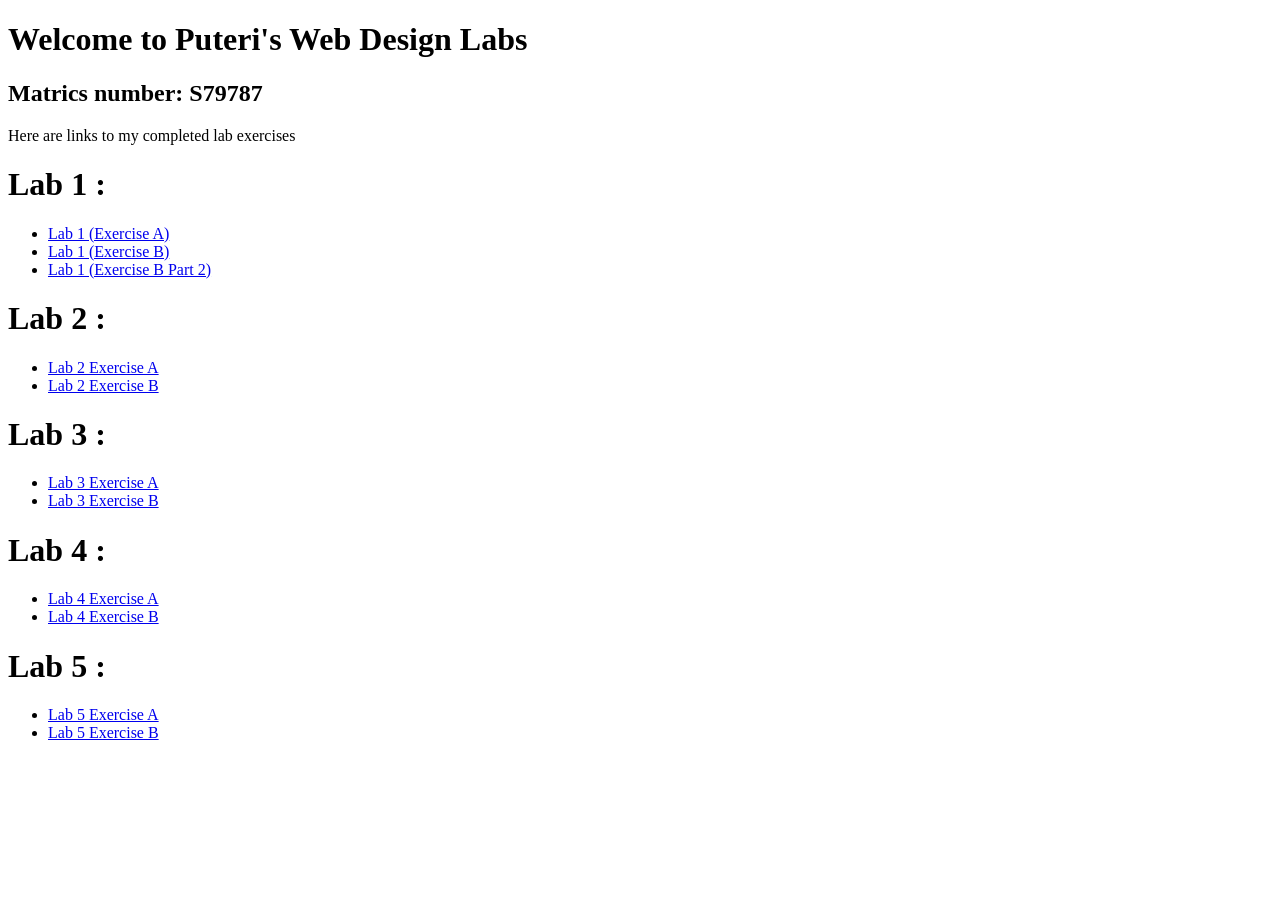
<file: index.html>
<!DOCTYPE html>
<html lang="en">
  <head>
    <meta charset="utf-8">
    <title>Puteri's Lab Exercises Portfolio</title>
  </head>
  <body>
    <h1>Welcome to Puteri's Web Design Labs</h1>
    <h2>Matrics number: S79787</h2>
    <p>Here are links to my completed lab exercises</p>
<h1>Lab 1 :</h1>
    <ul>
      <li><a href="lab1_ExerA.html">Lab 1 (Exercise A)</a></li>
      <li><a href="lab1_ExerB.html">Lab 1 (Exercise B)</a></li>
      <li><a href="contact.html">Lab 1 (Exercise B Part 2)</a></li>
    </ul>
    <h1>Lab 2 :</h1>
    <ul>
      <li><a  href="lab2_ExerA.html">Lab 2 Exercise A</a></li>
      <li><a  href="lab2_ExerB.html">Lab 2 Exercise B</a></li>
    </ul>
    <h1>Lab 3 :</h1>
    <ul>
     <li><a  href="lab3_ExerA.html">Lab 3 Exercise A</a></li>
      <li><a  href="lab3_ExerB.html">Lab 3 Exercise B</a></li>
    </ul>
     <h1>Lab 4 :</h1>
    <ul>
      <li><a  href="lab4_ExerA.html">Lab 4 Exercise A</a></li>
      <li><a  href="lab4_ExerB.html">Lab 4 Exercise B</a></li>
    </ul>
      <h1>Lab 5 :</h1>
    <ul>
      <li><a  href="food.html">Lab 5 Exercise A</a></li>
      <li><a  href="shop.html">Lab 5 Exercise B</a></li>
    </ul>
  </body>
</html>
</file>
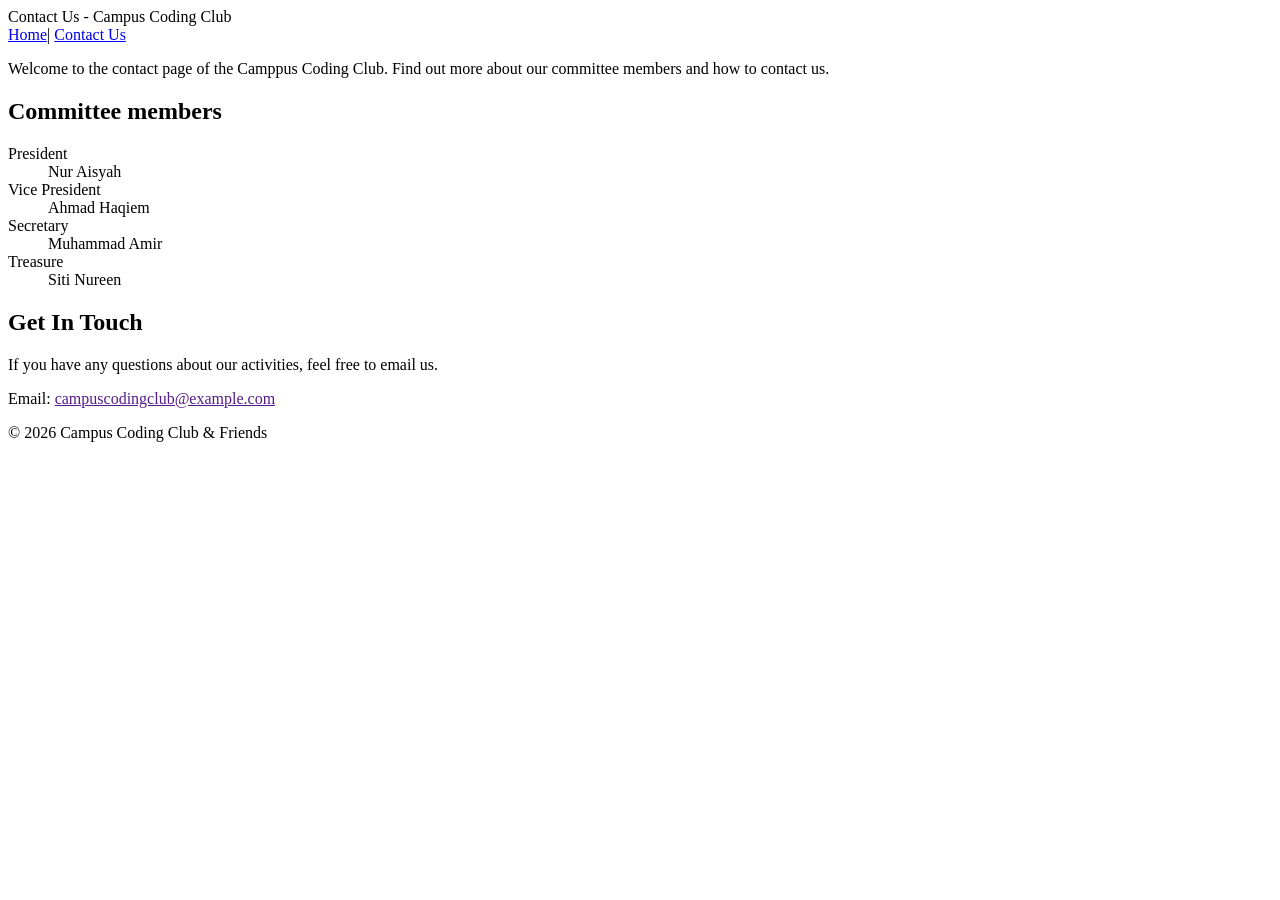
<file: contact.html>
<!DOCTYPE html>
<html lang="en">
    <head>
        <meta charset="utf-8">
        <tittle>Contact Us - Campus Coding Club</tittle>
    </head>

    <body>
        <!--navigation menu using relative links -->
        <nav>
            <a href="lab1_ExerB.html" >Home</a>|
            <a href="contact.html">Contact Us</a>

        </nav>

        <!-- Intro-->
         <p>
            Welcome to the contact page of the Camppus Coding Club.
            Find out more about our committee members and how to contact us.
         </p>

         <!-- Committee members using a description list -->
          <h2>Committee members</h2>

          <d1>
            <dt>President</dt>
            <dd>Nur Aisyah</dd>

            <dt>Vice President</dt>
            <dd>Ahmad Haqiem</dd>

            <dt>Secretary</dt>
            <dd>Muhammad Amir</dd>

            <dt>Treasure</dt>
            <dd>Siti Nureen</dd>
          </d1>

          <!-- Club contact information-->

          <h2>Get In Touch</h2>

          <p>If you have any questions about our activities, feel free to email us.</p>

          <p>
            Email:
            <a href=""mailto:campuscodingclub@example.com">campuscodingclub@example.com</a>
          </p>

          <!-- footer -->
           <footer>
            <p>&copy; 2026 Campus Coding Club &amp; Friends</p>
           </footer>
    </body>
</html>
</file>
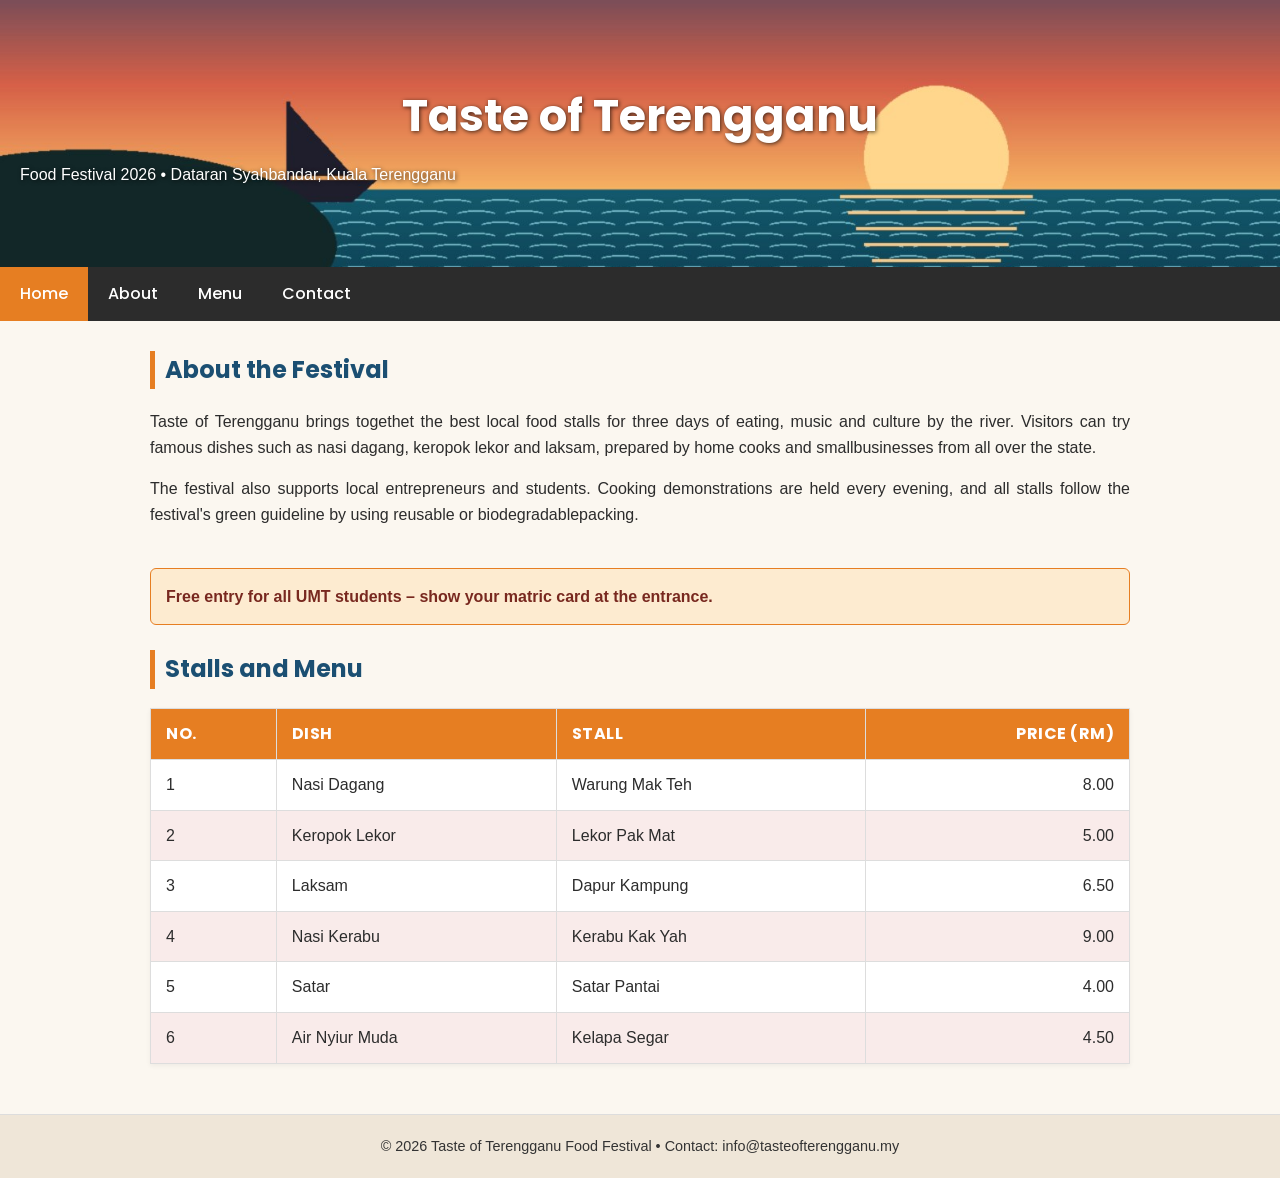
<file: food.html>
<!DOCTYPE html>
<html lang="en">
    <head>
        <meta charset="UTF-8">
        <meta name="viewport" content="width=device-width, initial-scale=1.0">
        <title>Taste of Terengganu Food Festival 2026</title>
        <!-- google fonts: poppun for heading, open Sans for body text-->
         <link href="https://fonts.googleapis.com/css2?family=Open+San:ital,wght@0,400;0,600;1,400&family=Poppins:wght@500&display=swap" rel="stylesheet">
         <link rel="stylesheet" href="food.css">
         <style>
            /*internal css for h2 heading*/
            h2{
                border-left: 5px solid #E67e22;
                padding-left: 10px;
                color: #1B4F72;
                font-family: 'Poppins',sans-serif;
            }
         </style>
    </head>
    <body>

        <header>
            <h1>Taste of Terengganu</h1>
            <p>Food Festival 2026 &bull; Dataran Syahbandar, Kuala Terengganu</p>
        </header>

        <nav>
            <ul>
                <li><a href="#home" class="active">Home</a></li>
                <li><a href="#about">About</a></li>
                <li><a href="#menu">Menu</a></li>
                <li><a href="#contact">Contact</a></li>
            </ul>
        </nav>

        <main>
            <section id="about">
                <h2>About the Festival</h2>
                <p>Taste of Terengganu brings togethet the best local food stalls for three days of eating, music and culture by the river. Visitors can try famous dishes such as nasi dagang,
                    keropok lekor and laksam, prepared by home cooks and smallbusinesses from all over the state.</p>
                <p>The festival also supports local entrepreneurs and students. Cooking demonstrations are held every evening, and all stalls follow the festival's green
                    guideline by using reusable or biodegradablepacking.</p>
            </section>

            <!-- inline css for free entry notice-->
             <div style="background-color: #FDEBD0; 
                         padding:15px; 
                         border-radius: 6px;
                         border: 1px solid #E67e22;
                         margin: 25px 0;
                         font-weight: 600;
                         color: #78281F;">
                Free entry for all UMT students &ndash; show your matric card at the entrance.
             </div>

             <section id="menu">
                <h2>Stalls and Menu</h2>
                <table id="stalls-table">
                    <thead>
                        <tr>
                            <th>No.</th>
                            <th>Dish</th>
                            <th>Stall</th>
                            <th class="price-col">Price (RM)</th>
                        </tr>
                    </thead>
                    <tbody>
                        <tr>
                            <td>1</td>
                            <td>Nasi Dagang</td>
                            <td>Warung Mak Teh</td>
                            <td class="price-col">8.00</td>
                        </tr>
                        <tr>
                            <td>2</td>
                            <td>Keropok Lekor</td>
                            <td>Lekor Pak Mat</td>
                            <td class="price-col">5.00</td>
                        </tr>
                        <tr>
                            <td>3</td>
                            <td>Laksam</td>
                            <td>Dapur Kampung</td>
                            <td class="price-col">6.50</td>
                        </tr>
                        <tr>
                            <td>4</td>
                            <td>Nasi Kerabu</td>
                            <td>Kerabu Kak Yah</td>
                            <td class="price-col">9.00</td>
                        </tr>
                        <tr>
                            <td>5</td>
                            <td>Satar</td>
                            <td>Satar Pantai</td>
                            <td class="price-col">4.00</td>
                        </tr>
                        <tr>
                            <td>6</td>
                            <td>Air Nyiur Muda</td>
                            <td>Kelapa Segar</td>
                            <td class="price-col">4.50</td>
                        </tr>
                        
                    </tbody>
                </table>
             </section> 
        </main>

        <footer>
            &copy; 2026 Taste of Terengganu Food Festival &bull; Contact: info@tasteofterengganu.my
        </footer>
    </body>
</html>
</file>
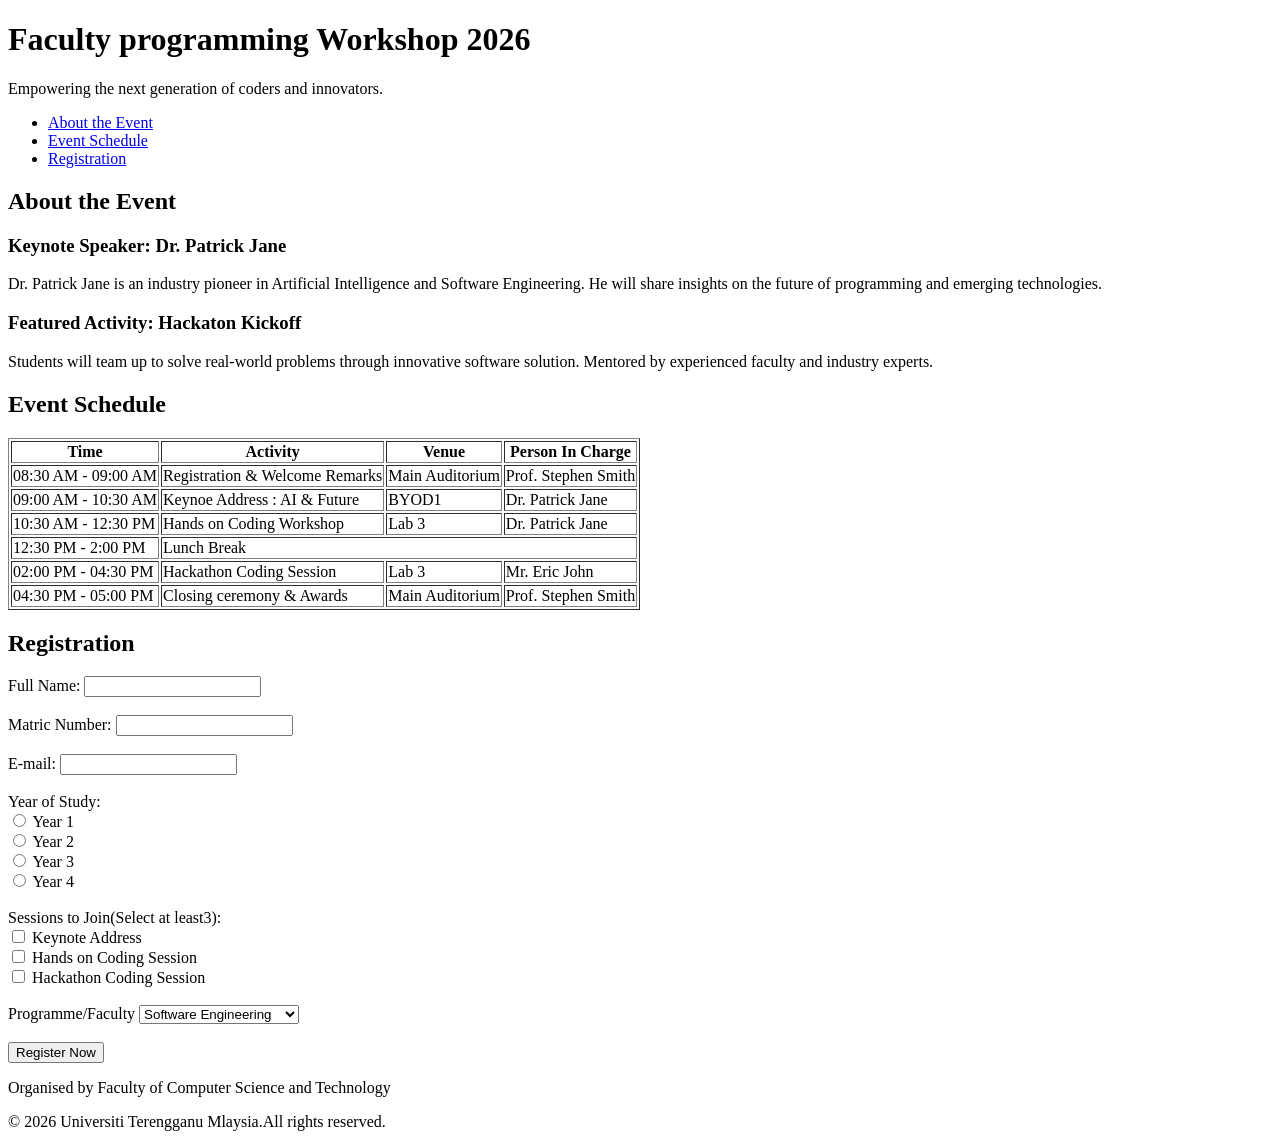
<file: lab2_ExerA.html>
<!DOCTYPE html>
<html lang="en">
    <head>
        <meta charset="UTF-8">
        <title>
            Faculty Programming Workshop 2026
        </title>
    </head>

    <body>
        <!--Header Section-->
        <header>
            <h1>Faculty programming Workshop 2026</h1>
            <p>Empowering the next generation of coders and innovators.</p>
        </header>

        <!--Navigation Section-->
        <nav>
            <ul>
                <li><a href="#about">About the Event</a></li>
                <li><a href="#schedule">Event Schedule</a></li>
                <li><a href="#register">Registration</a></li>
            </ul>
        </nav>

        <!--About Section-->
        <section id="About">
            <h2>About the Event</h2>

            <article>
                <h3>Keynote Speaker: Dr. Patrick Jane</h3>
                <p>Dr. Patrick Jane is an industry pioneer in Artificial Intelligence and Software Engineering. He will share insights on the future of programming and emerging technologies.</p>
            </article>

            <article>
                <h3>Featured Activity: Hackaton Kickoff</h3>
                <p>Students will team up to solve real-world problems through innovative software solution.
                    Mentored by experienced faculty and industry experts.
                </p> 
            </article>
        </section>

        <!--Schedule section-->
        <section id="Schedule">
            <h2>Event Schedule</h2>
            <table border="1">
                <thead>
                <tr>
                    <th>Time</th>
                    <th>Activity</th>
                    <th>Venue</th>
                    <th>Person In Charge</th>
                </tr>
                </thead>
                <tbody>
                    <tr>
                        <td>08:30 AM - 09:00 AM</td>
                        <td>Registration & Welcome Remarks</td>
                        <td>Main Auditorium</td>
                        <td>Prof. Stephen Smith</td>
                    </tr>
                    <tr>
                       <td>09:00 AM - 10:30 AM</td>
                       <td>Keynoe Address : AI & Future</td>
                       <td>BYOD1</td>
                       <td>Dr. Patrick Jane</td>
                    </tr>
                    <tr>
                       <td>10:30 AM - 12:30 PM</td>
                       <td>Hands on Coding Workshop</td>
                       <td>Lab 3</td>
                       <td>Dr. Patrick Jane</td>
                    </tr>
                    <tr>
                        <td>12:30 PM - 2:00 PM</td>
                        <td colspan="3">Lunch Break</td>
                    </tr>
                    <tr>
                        <td>02:00 PM - 04:30 PM</td>
                        <td>Hackathon Coding Session</td>
                        <td>Lab 3</td>
                        <td>Mr. Eric John</td>
                    </tr>
                    <tr>
                       <td>04:30 PM - 05:00 PM</td> 
                       <td>Closing ceremony & Awards</td>
                       <td>Main Auditorium</td>
                       <td>Prof. Stephen Smith</td>
                    </tr>
                </tbody>
            </table>
        </section>

        <!--Registration Section-->
        <section id="register">
            <h2>Registration</h2>
            <form action="register.html" method="post">
                
                <!--Text inputs with Matching labels-->
                <div>
                    <label for="fullname">Full Name:</label>
                    <input type="text" 
                           id="fullname"
                           name="fullname"
                           required>
                </div>
                <br>
                <div>
                    <label for="matric">Matric Number:</label>
                    <input type="text"
                           id="matric"
                           name="matric"
                           required>
                </div>
                <br>
                <div>
                    <label for="email">E-mail:</label>
                    <input type="email"
                           id="email"
                           name="email"
                           required>
                </div>
                <br>
                
                <!-- Radio buttons for year -->
                 <div>
                    <label>Year of Study:</label><br>
                    <input type="radio"
                           id="year1"
                           name="year_of_study"
                           value="Year 1">
                    <label for="year1">Year 1</label><br>

                    <input type="radio"
                           id="year2"
                           name="year_of_study"
                           value="Year 2">
                    <label for="year2">Year 2</label><br>

                    <input type="radio"
                           id="year3"
                           name="year_of_study"
                           value="Year 3">
                    <label for="year3">Year 3</label><br>

                    <input type="radio"
                           id="year4"
                           name="year_of_study"
                           value="Year 4">
                    <label for="year4">Year 4</label>          
                 </div>
                <br>

                <!--Checkboxes for session-->
                <div>
                    <label>Sessions to Join(Select at least3):</label><br>
                    <input type="checkbox"
                           id="session1"
                           name="sessions"
                           value="Keynote">
                    <label for="session1">Keynote Address</label><br>

                    <input type="checkbox" 
                           id="session2"
                           name="sessions"
                           value="Workshop">
                    <label for="session2">Hands on Coding Session</label><br>

                    <input type="checkbox"
                           id="session3"
                           name="sessions"
                           value="Hackathon">
                    <label for="session3">Hackathon Coding Session</label>
                </div>
                <br>

                <!--Drop down list for programme or faculty-->
                <div>
                    <label for="programme">Programme/Faculty</label>
                    <select id="programme" name="programme">
                        <option value="software_engineering">Software Engineering</option>
                        <option value="data_science">Data Science</option>
                        <option value="artificial_intelligence">Artificial Intelligence</option>
                        <option value="information_technology">Information Technology</option>
                        </select>
                </div>
                <br>
                <div>
                    <!--submit button-->
                    <input type="submit" value="Register Now">
                </div>
            </form>
        </section>

        <!--footer-->
        <footer>
            <p>Organised by Faculty of Computer Science and Technology</p>
            <p>&copy; 2026 Universiti Terengganu Mlaysia.All rights reserved.</p>
        </footer>
        
    </body>
</html>
</file>
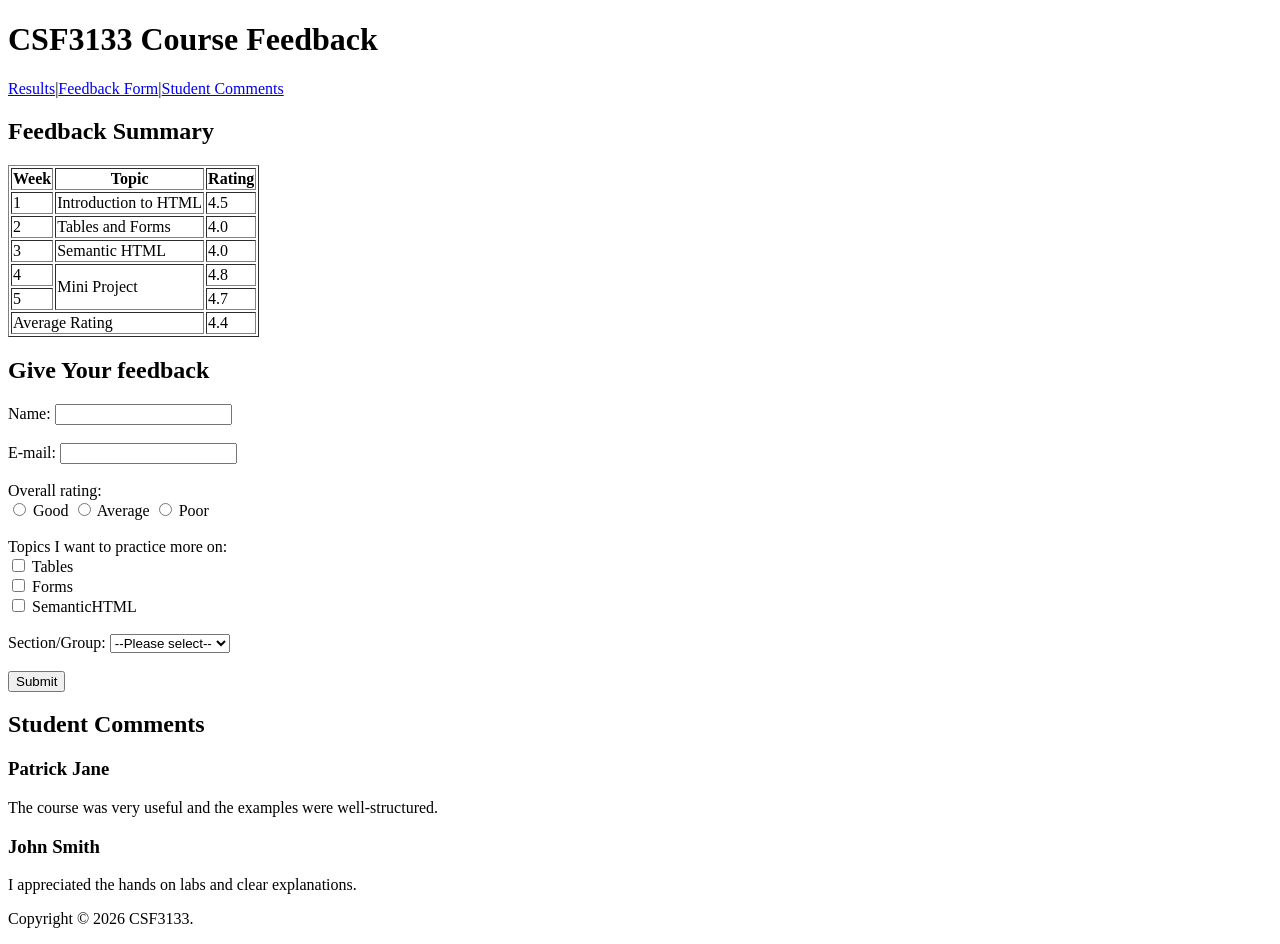
<file: lab2_ExerB.html>
<!DOCTYPE html>
<html lang="en">
    <head>
        <meta charset="utf-8">
        <title>Course Feedback</title>
    </head>
    <body>
        <!--
        Error 1 (line 8 & 10) : Duplicate and incorrect <header></head> tags. the h1 within a single, correct<header>.
        Error 2 (line 20 ) : Broken table header with<td rating >. Changed to colspan="2"
        Error 3 (line 28) : table colspan="3" is too large for a 3-column table. changed to colspan="2"
        Error 4 (line 32 ) : Misplaced table cell text. Text is now enclosed in <td>.
        Error 5 (line 42 & 44) : Radio buttons have different name.
        Error 6 (line 41) : Label was associated with an incorrect id . label text is now generic.
        Error 7 (line 49) : Incorrectly closed </from>tag. changed to </form>
         -->
    
    
    <header>
        <h1>CSF3133 Course Feedback</h1>
    </header>

    <nav>
        <a href="#results">Results</a>|<a href="#form">Feedback Form</a>|<a href="#comments">Student Comments</a>
    </nav>

    <section id="results">
        <h2>Feedback Summary</h2>
        <table border="1">
            <tr>
                <th>Week</th>
                <th>Topic</th>
                <th>Rating</th>
            </tr>
            <tr>
                <td>1</td>
                <td>Introduction to HTML</td>
                <td>4.5</td>
            </tr>
            <tr>
                <td>2</td>
                <td>Tables and Forms</td>
                <td>4.0</td>
            </tr>
            <tr>
                <td>3</td>
                <td>Semantic HTML</td>
                <td>4.0</td>
            </tr>

            <!--table extension : added rows for week 4 and week 5 , using rowspan for the topic-->
            <tr>
                <td>4</td>
                <td rowspan="2">Mini Project</td>
                <td>4.8</td>
            </tr>
            <tr>
                <td>5</td>
                <td>4.7</td>
            </tr>

            <tr>
                <td colspan="2">Average Rating</td>
                <td>4.4</td>
            </tr>
        </table>
    </section>

    <section id="form">
        <h2>Give Your feedback</h2>
        <form action="submit_feedback.php" method="post">
            <label for="fullname">Name:</label>
            <input type="text" id="fullname" name="name">
            <br><br>

            <!-- Form extenstion: Added email input field-->
             <label for="email">E-mail:</label>
             <input type="email" id="email" name="email">
             <br><br>

             <label>Overall rating:</label><br>
             <input type="radio" id="good" name="overall_rating" value="good">
             <label for="good">Good</label>

             <!--form extension: added third radio option average tp the same group-->
             <input type="radio" id="average" name="overall_rating" value="average">
             <label for="average">Average</label>

             <input type="radio" id="poor" name="overall_rating" value="poor">
             <label for="poor">Poor</label>
             <br><br>

             <!--Form extension: added group of 3 checkboxes for practice topics-->
             <label>Topics I want to practice more on:</label><br>
             <input type="checkbox" id="topic1" name="practice_topics" value="Tables">
             <label for="topic1">Tables</label><br>

             <input type="checkbox" id="topic2" name="practice_topics" value="Forms">
             <label for="topic2">Forms</label><br>

             <input type="checkbox" id="topic3" name="practice_topics" value="SemanticHTML">
             <label for="topic3">SemanticHTML</label><br><br>

             <!--Form Extenstion: Added<select> for section/group-->
                <label for="group">Section/Group:</label>
                <select id="group" name="section">
                    <option value="">--Please select--</option>
                    <option value="GroupA">Group A</option>
                    <option value="GroupB">Group B</option>
                    <option value="GroupC">Group C</option>
                </select><br><br>

                <input type="submit" value="Submit">
        </form>
    </section>

    <!--semantic extension: Added new section for student comments with two articles-->
    <section id="comments">
        <h2>Student Comments</h2>

        <article>
            <h3>Patrick Jane</h3>
            <p>The course was very useful and the examples were well-structured.</p>
        </article>

        <article>
            <h3>John Smith</h3>
            <p>I appreciated the hands on labs and clear explanations.</p>
        </article>
    </section>
        <!--footer-->
        <footer>
            <p>Copyright &copy; 2026 CSF3133.</p>
        </footer>
    </body>    
</html>
</file>
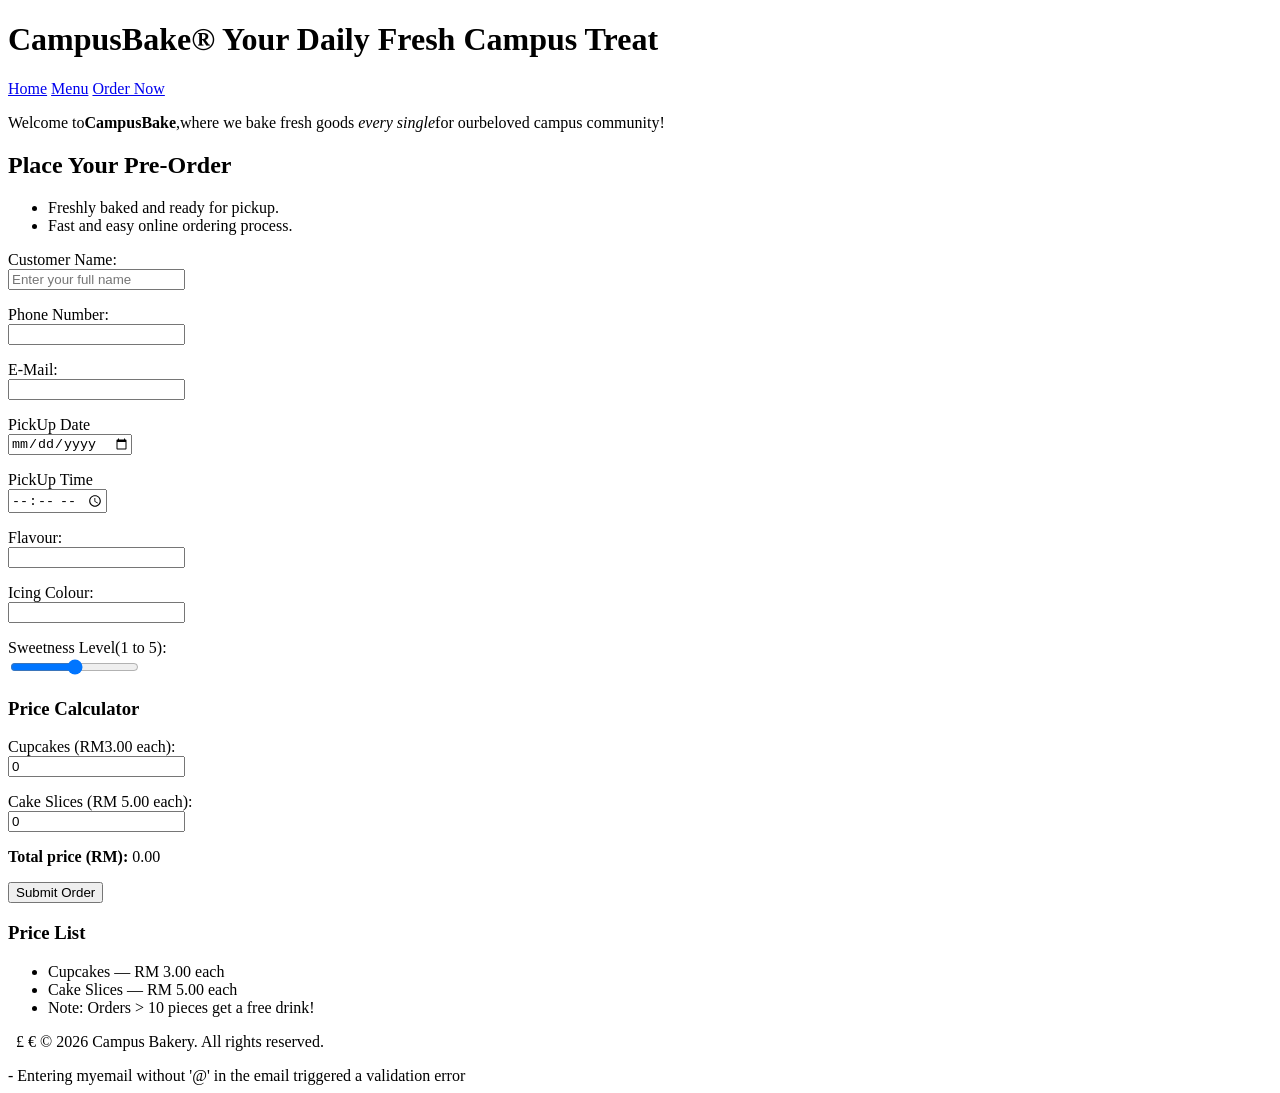
<file: lab3_ExerA.html>
<!DOCTYPE html>
<html lang="en">
    <head>
        <meta charset="UTF-8">
        <title>Campus Bakery Online Order</title>
    </head>
    <body>
        <!--Header-->
        <header>
            <h1>CampusBake&reg; <span>Your Daily Fresh Campus Treat</span></h1>
        </header>

        <!--navigation-->
        <nav>
            <a href="#home">Home</a>
            <a href="#menu">Menu</a>
            <a href="#order">Order Now</a>
        </nav>
        
        <!--content-->
        <div id="content">
            <p>
            Welcome to<strong>CampusBake</strong>,where we bake fresh goods
            <em>every single</em>for our<span>beloved campus community</span>!
            </p>

            <h2>Place Your Pre-Order</h2>
            <ul>
                <li>Freshly baked and ready for pickup.</li>
                <li>Fast and easy online ordering process.</li>
            </ul>
            <div>
                <form oninput="totalPrice.value=(Number(cupcakes.value)*3.00)+(Number(slices.value)*5.00);">
                    <!--customer name-->
                    <p>
                        <label for="custName">Customer Name:</label><br>
                        <input type="text" 
                               id="custName"
                               placeholder="Enter your full name"
                               required>
                    </p>
                    <p>
                        <label for="phone">Phone Number:</label><br>
                        <input type="tel" 
                               id="phone"
                               name="phone"
                               required>
                    </p>
                    <p>
                        <label for="email" >E-Mail:</label><br>
                        <input type="email"
                            id="email"
                            name="email"
                            required>     
                    </p>
                    <!--pickup date and time-->
                    <p>
                        <label for="pickupDate">PickUp Date</label><br>
                        <input type="date"
                               id="pickupDate"
                               name="pickupDate"
                               required>  
                    </p>
                    <p>
                        <label for="pickupTime">PickUp Time</label><br>
                        <input type="time"
                            id="pickupTime"
                            name="pickupTime"
                            required>
                    </p>

                    <!--flavour with datalist-->
                    <p>
                        <label for="flavour">Flavour:</label><br>
                        <input type="text"
                            id="flavour"
                            name="flavour"
                            list="flavourList" required>
                        <datalist id="flavourList">
                            <option value="Chocolate Fudge"></option>
                            <option value="Vanilla Bean"></option>
                            <option value="Strawberry Delight"></option>
                            <option value="Matcha Green Tea"></option>
                        </datalist>
                    </p>
                    <!--icing colour and sweetness level-->
                    <p>
                        <label for="icingColour">Icing Colour:</label><br>
                        <input type="text"
                               id="icingColour"
                               name="icingColour">
                    </p>
                    <p>
                        <label for="sweetness">Sweetness Level(1 to 5):</label><br>
                        <input type="range"
                               id="sweetness"
                               name="sweetness"
                               min="1"
                               max="5"
                               step="1">
                    </p>
                    <!--price calculator input-->
                    <h3>Price Calculator</h3>
                    <p>
                        <label for="cupcakes">Cupcakes (RM3.00 each):</label><br>
                        <input type="number"
                               id="cupcakes"
                               name="cupcakes"
                               min="0"
                               value="0">
                    </p>
                    <p>
                        <label for="slices">Cake Slices (RM 5.00 each):</label><br>
                        <input type="number"
                               id="slices"
                               name="slices"
                               min="0"
                               value="0">
                    </p>
                    <p>
                        <strong>Total price (RM): </strong>
                        <output name="totalPrice"
                        for="cupcakes slices">0.00</output>
                    </p>
                    <!--submit button-->
                    <p>
                        <button type="submit">Submit Order</button>
                    </p>
                </form>
            </div>
        </div>
        <!--Sidebar-->
        <div id="sidebar">
            <h3>Price List</h3>
            <ul>
                <li>Cupcakes &mdash; RM 3.00 each</li>
                <li>Cake Slices &mdash; RM 5.00 each</li>
                <li>Note: Orders &gt; 10 pieces get a free drink!</li>
            </ul>
        </div>
        <footer>
            <p>&nbsp; &pound; &euro; &copy; 2026 Campus Bakery. All rights reserved.</p>
        </footer>

        <!--testing observation-->
        <!--Testing notes:
            - Clicking Submit withh all fields empty triggers browser validation alerts for required fields-->
            - Entering myemail without '@' in the email triggered a validation error 
    </body>
</html>
</file>
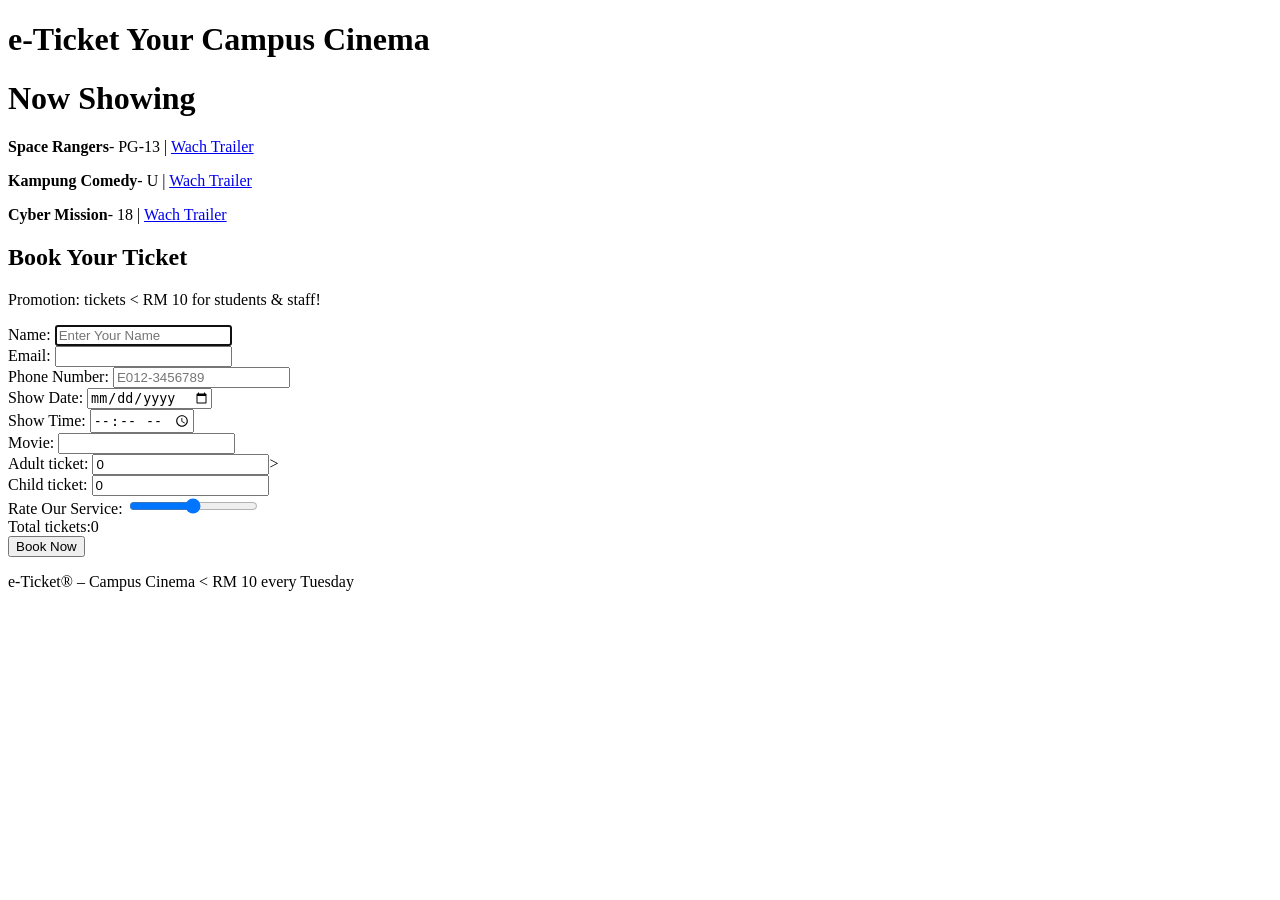
<file: lab3_ExerB.html>
<!DOCTYPE html>
<html lang="en">
<head>
<meta charset="utf-8">
  <title>Ticket Booking</title>
 </head>
<body>
    <!--
     Error 1 (line 1)  : Mssing 'html' in doctype declaration
     Error 2 (line 18) : Typo in email input type attribute (emaial fixed to email)
     Error 3 (line 12) : Incorrect string concatenation and element reference in oninput ('adult.value+child.value' with 'kid' fixed to Number-based calculation with 'child')
     Error 4 (line 32) : Invalid range attributes for rating slider (min='5' max='1' fixed to min='1' max='5')
     Error 5 (line 38) : Incorrect case for copyright entity
     Error 6 (line 41) : Stray '54' character removed before closing html tag
     -->

<div id="header">
    <h1>e-Ticket <span>Your Campus Cinema</span></h1>
</div>

<!-- Sidebar added-->
 <div id="sidebar">
    <h1>Now Showing</h1>
    <p><strong>Space Rangers</strong>- PG-13 | <a href="trailer1.html">Wach Trailer</a></p>
    <p><strong>Kampung Comedy</strong>- U | <a href="trailer2.html">Wach Trailer</a></p>
    <p><strong>Cyber Mission</strong>- 18 | <a href="trailer1.html">Wach Trailer</a></p>
 </div>

 <div id="content">
    <h2>Book Your Ticket</h2>
    <p>Promotion: tickets &lt; RM 10 for students &amp; staff!</p>

    <form action="booking.php" oninput="total.value=Number(adult.value)+Number(child.value); 
          price.value='RM '+(Number(adult.value)*12+ Number(child.value)*8);">

          <label for="name">Name:</label>
          <input type="text"
                 id="name"
                 name="name"
                 placeholder="Enter Your Name"
                 required autofocus><br>

          <label for="email">Email:</label>
          <input type="email"
                 id="email"
                 name="email"><br>

        
          <label for="phone">Phone Number:</label>
          <input type="tel"
                 id="phone"
                 name="phone"
                 placeholder="E012-3456789"
                 required><br>
        
          <label for="date">Show Date:</label>
          <input type="date"
                 id="date"
                 name="date"><br>

          <label for="time">Show Time:</label>
          <input type="time"
                 id="time"
                 name="time"><br>

          <label for="movie">Movie:</label>
          <input id="movie"
                 name="movie"
                 list="movies"><br>
          <datalist id="movies">
            <option value="Space Rangers"></option>
            <option value="Kampung Comedy"></option>
            <option value="Cyber Mission"></option>
          </datalist>

          <label for="adult">Adult ticket:</label>
          <input type="number"
                 id="adult"
                 name="adult"
                 min="0"
                 value="0">><br>

          <label for="child">Child ticket:</label>
          <input type="number"
                 id="child"
                 name="child"
                 min="0"
                 value="0"><br>

          <label for="rating">Rate Our Service:</label>
          <input type="range"
                 id="rating"
                 min="1"
                 max="5"><br>

         <!-- total price instruction-->
        Total tickets:<output name="total" for="adult child">0</output><br>

        <input type="Submit" value="Book Now">
        </form>
 </div>
 <div class="clear"></div>
 <div id="footer">
    <p>e-Ticket&reg; &ndash; Campus Cinema &lt; RM 10 every Tuesday</p>
 </div>
</body>
</html>
</file>
<file: food.css>
body{
    font-family: 'Open Sans', sans-serif;
    background-color: #FBF7F0;
    color: #2c2c2c;
    margin: 0;
    padding: 0;
    line-height: 1.6;
}

header{
    background-image: url('header-bg.jpg');
    background-size: cover;
    background-position: center;
    background-repeat: no-repeat;
    color: white;
    text-align: center;
    padding: 80px 20px;
    text-shadow: 1px 1px 4px rgba(0,0,0,0.7);
}

header h1{
    font-family: 'Poppins',sans-serif;
    font-size: 2.8rem;
    margin: 0 0 10px 0;
}

header p{
    font-size: 1.2 rem;
    margin: 0;
}

nav{
    background-color: #2c2c2c;
    overflow: hidden;
}
nav ul{
    list-style-type: none;
    margin: 0;
    padding: 0;
}

nav li{
    float: left;
}

nav li a{
    display: block;
    color: white;
    text-align: center;
    padding: 14px 20px;
    text-decoration: none;
    font-family: 'Poppins',sans-serif;
    font-weight: 500;
}

nav li a:hover{
    background-color: #111;
}

nav li a.active{
    background-color: #E67E22;
    color: white;
}

main{
    width: 98%;
    max-width: 980px;
    margin: 30px auto;
}

section{
    margin-bottom: 40px;
}
p{
    text-align: justify;
    margin-bottom: 15px;
}

/*styled table*/
#stalls-table{
    border-collapse: collapse;
    width: 100%;
    margin-bottom: 15px;
    background-color: white;
    box-shadow: 0 2px 5px rgba(0,0,0,0.05);
}

#stalls-table th, #stalls-table td{
    border: 1px solid #ddd;
    padding: 12px 15px;
    text-align: left;
}

#stalls-table th{
    background-color: #E67E22;
    color: white;
    text-transform: uppercase;
    font-family: 'Poppins',sans-serif;
    letter-spacing: 0.5px;
}

#stalls-table th.price-col, #stalls-table td.price-col{
    text-align: right;
}

#stalls-table tr:nth-child(even){
    background-color: #F9EBEA;
}

#stalls-table tr:hover{
    background-color: #FDEBD0;
}

footer{
    background-color: #EFE6D8;
    color: #333;
    text-align: center;
    padding: 20px;
    font-size: 0.9rem;
    border-top: 1px solid #ddd;
    margin-top: 50px;
}
</file>
